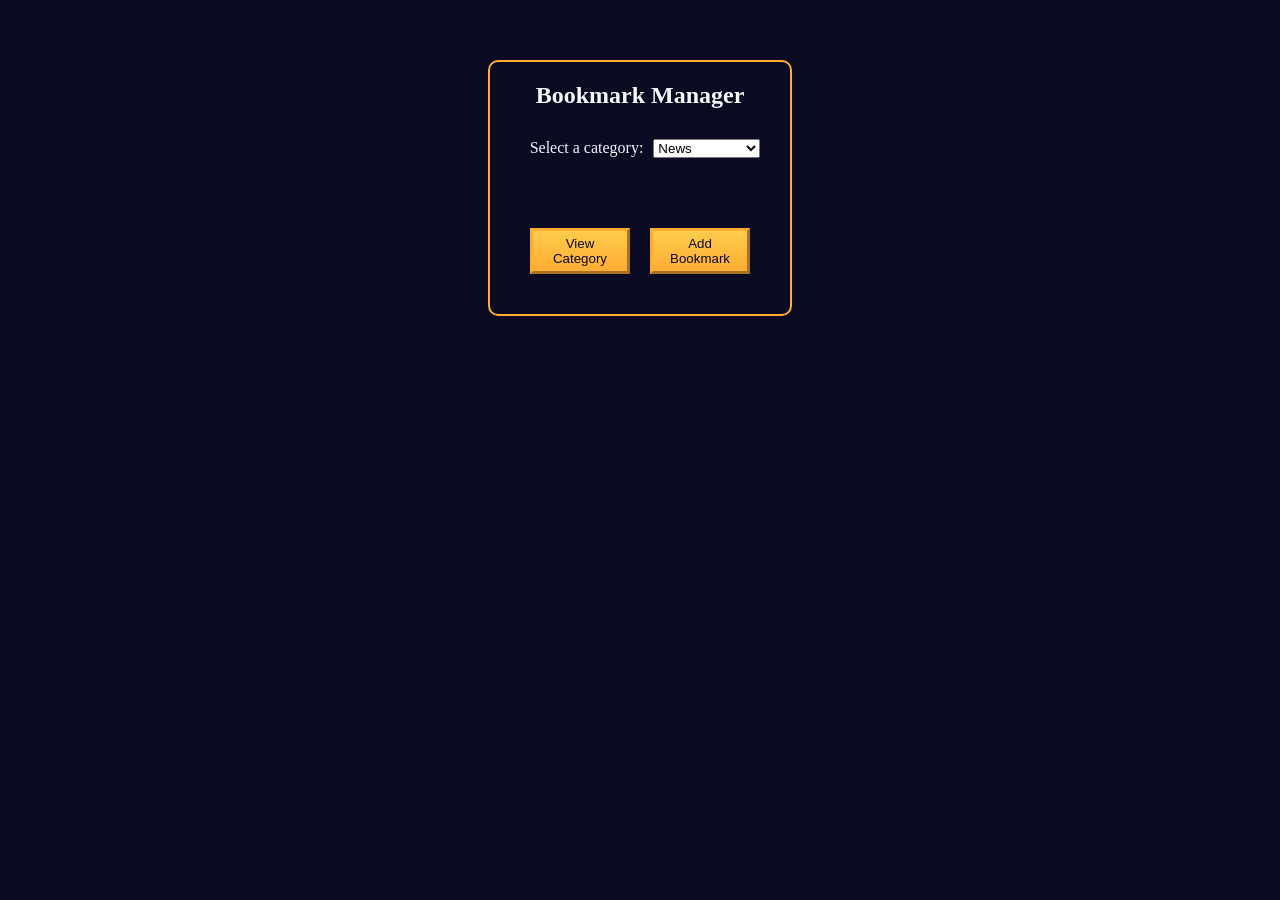
<file: Bookmark Manager App/index.html>
<!DOCTYPE html>
<html lang="en">

<head>
    <meta charset="utf-8">
    <meta name="viewport" content="width=device-width, initial-scale=0.0">
    <title>Bookmark Manager</title>
    <link rel="stylesheet" href="styles.css">
</head>

<body>
    <main>
        <section id="main-section">
            <h1>Bookmark Manager</h1>
            <div id="dropdown">
                <label for="category-dropdown">Select a category:</label>
                <select id="category-dropdown" name="options">
                    <option value="news" selected>News</option>
                    <option value="entertainment">Entertainment</option>
                    <option value="work">Work</option>
                    <option value="miscellaneous">Miscellaneous</option>
                </select>
            </div>
            <div id="buttons">
                <button type="button" id="view-category-button">View Category</button>
                <button type="button" id="add-bookmark-button">Add Bookmark</button>
            </div>
        </section>

        <section id="form-section" class="hidden">
            <form>
                <h2 class="category-name"></h2>
                <div>
                    <label for="name">Name:</label>
                    <input type="text" id="name">
                </div>
                <div>
                    <label for="url">URL:</label>
                    <input type="text" id="url">
                </div>
                <div>
                    <button type="button" id="close-form-button">Go Back</button>
                    <button type="button" id="add-bookmark-button-form">Add Bookmark</button>
                </div>
            </form>
        </section>

        <section id="bookmark-list-section" class="hidden">
            <h2 class="category-name"></h2>
            <div id="category-list">
            </div>
            <div>
                <button type="button" id="close-list-button">Go Back</button>
                <button type="button" id="delete-bookmark-button">Delete Bookmark</button>
            </div>
        </section>

    </main>
    <script src="script.js"></script>
</body>

</html>
</file>
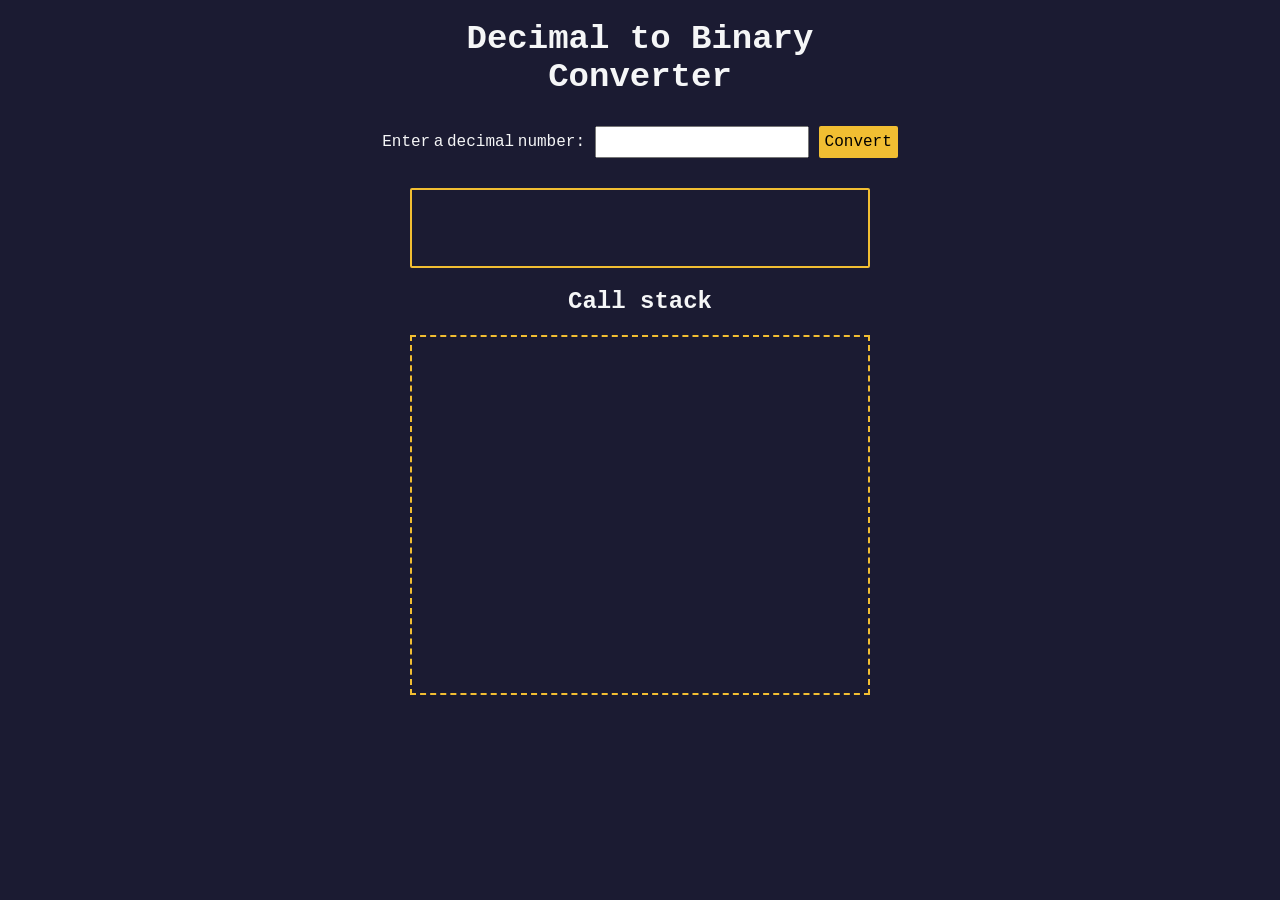
<file: Decimal to Binary Converter/index.html>
<!DOCTYPE html>
<html lang="en">
  <head>
    <meta charset="UTF-8" />
    <meta http-equiv="X-UA-Compatible" content="IE=edge" />
    <meta name="viewport" content="width=device-width, initial-scale=1.0" />
    <title>Decimal to Binary Converter</title>
    <link rel="stylesheet" href="styles.css" />
  </head>
  <body>
    <h1>
      Decimal to Binary <br />
      Converter
    </h1>
    <section class="input-container">
      <label for="number-input">Enter a decimal number:</label>
      <input
        value=""
        type="number"
        name="decimal number input"
        id="number-input"
        class="number-input"
      />
      <button class="convert-btn" id="convert-btn">Convert</button>
    </section>
    <section class="output-container">
      <output id="result" for="number-input"></output>
      <h2>Call stack</h2>
      <div id="animation-container"></div>
    </section>
    <script src="script.js"></script>
  </body>
</html>
</file>
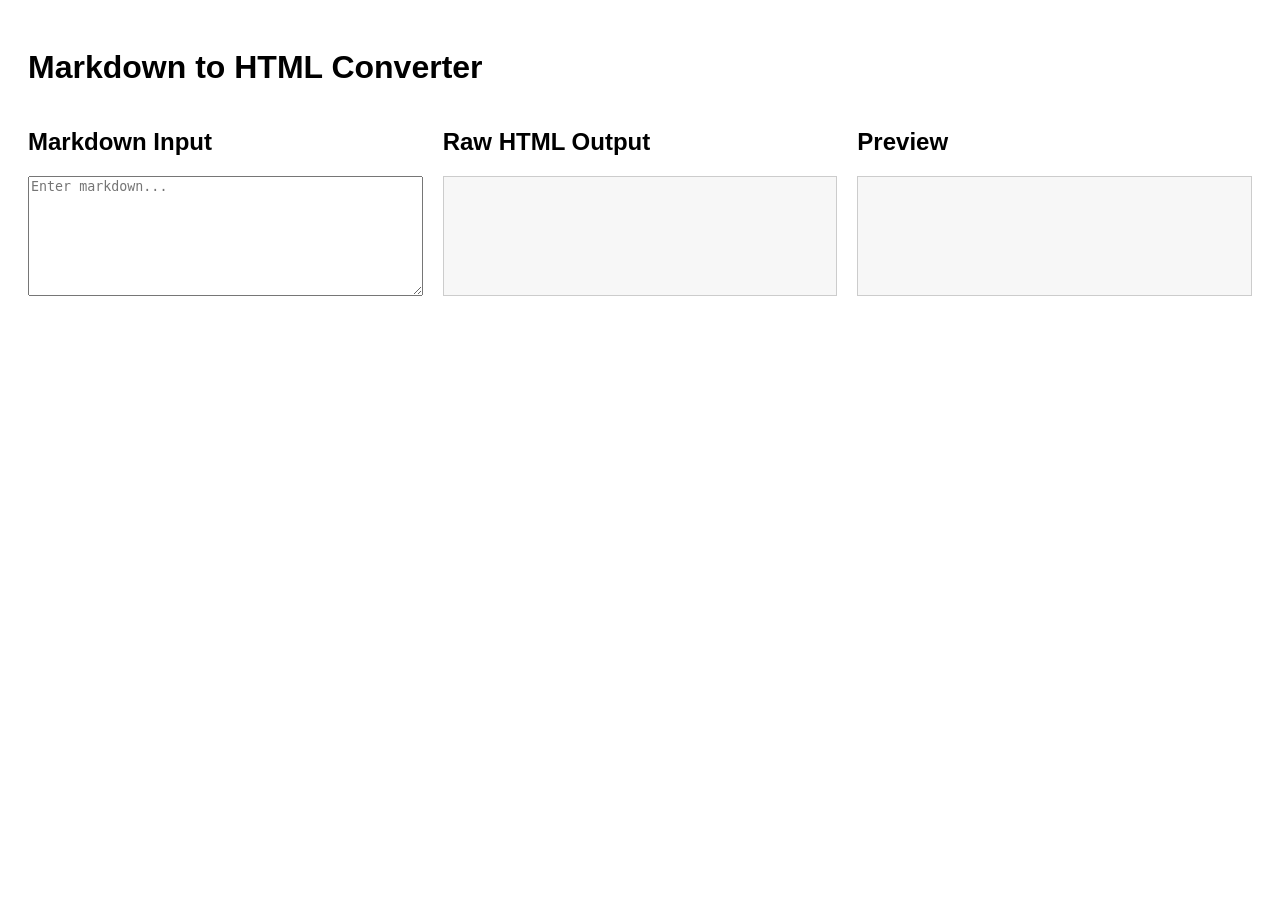
<file: Markdown_to_HTML_Converter/index.html>
<!DOCTYPE html>
<html lang="en">
<head>
  <meta charset="UTF-8">
  <meta name="viewport" content="width=device-width, initial-scale=1.0">
  <title>Markdown to HTML Converter</title>
  <link rel="stylesheet" href="styles.css">
</head>
<body>

<h1>Markdown to HTML Converter</h1>

<div id="container">

  <div class="container">
    <h2>Markdown Input</h2>
    <textarea id="markdown-input" placeholder="Enter markdown..."></textarea>
  </div>

  <div class="container">
    <h2>Raw HTML Output</h2>
    <div id="html-output"></div>
  </div>

  <div class="container">
    <h2>Preview</h2>
    <div id="preview"></div>
  </div>

</div>

<script src="script.js"></script>

</body>
</html>
</file>
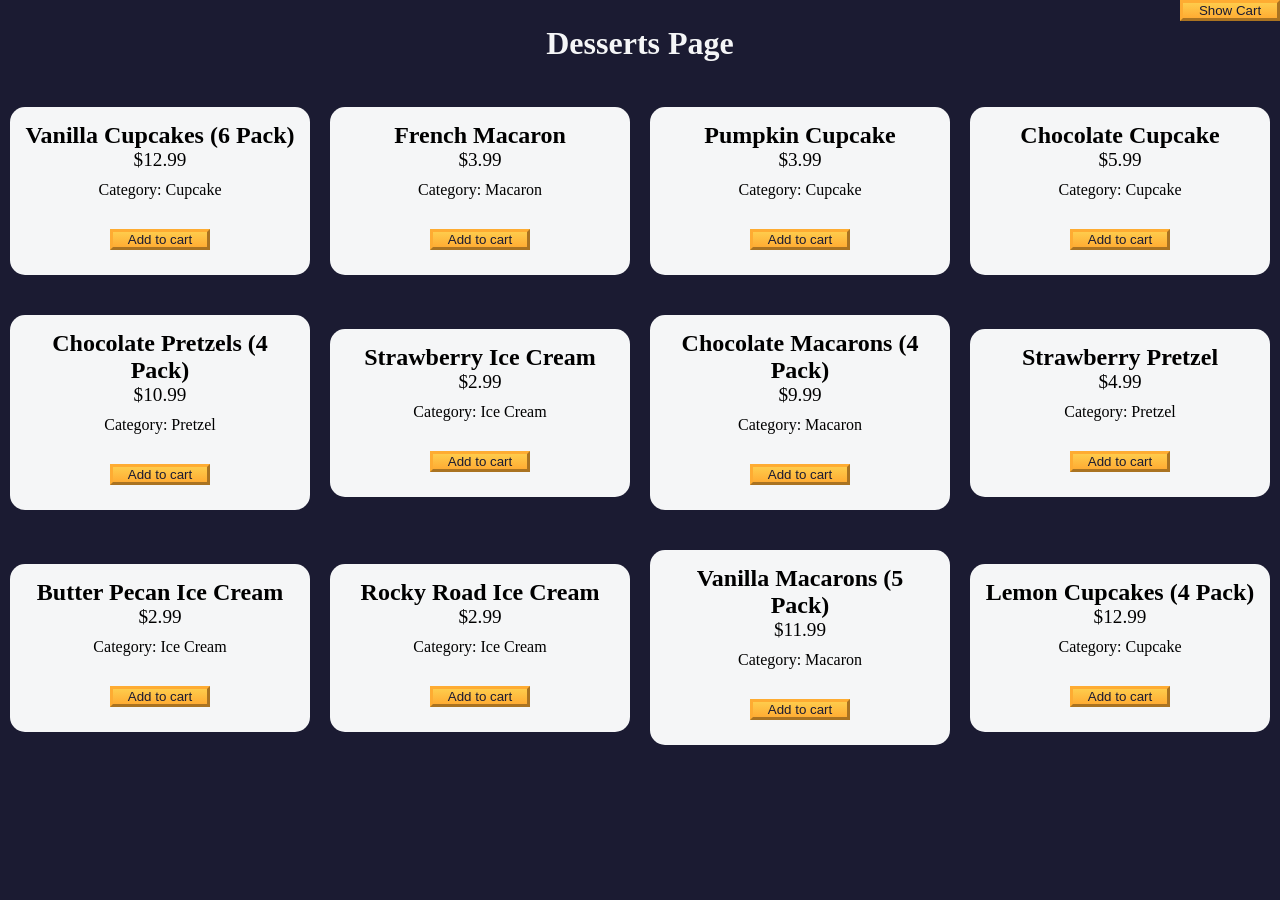
<file: Shopping Cart/index.html>
<!DOCTYPE html>
<html lang="en">
  <head>
    <meta charset="UTF-8" />
    <meta http-equiv="X-UA-Compatible" content="IE=edge" />
    <meta name="viewport" content="width=device-width, initial-scale=1.0" />
    <title>freeCodeCamp Shopping Cart</title>
    <link rel="stylesheet" href="./styles.css" />
  </head>
  <body>
    <header>
      <h1 class="title">Desserts Page</h1>
    </header>
    <main>
      <button id="cart-btn" type="button" class="btn">
        <span id="show-hide-cart">Show</span> Cart
      </button>
      <div id="cart-container">
        <button class="btn" id="clear-cart-btn">Clear Cart</button>
        <div id="products-container"></div>
        <p>Total number of items: <span id="total-items">0</span></p>
        <p>Subtotal: <span id="subtotal">$0</span></p>
        <p>Taxes: <span id="taxes">$0</span></p>
        <p>Total: <span id="total">$0</span></p>
      </div>
      <div id="dessert-card-container"></div>
    </main>
    <script src="./script.js"></script>
  </body>
</html>
</file>
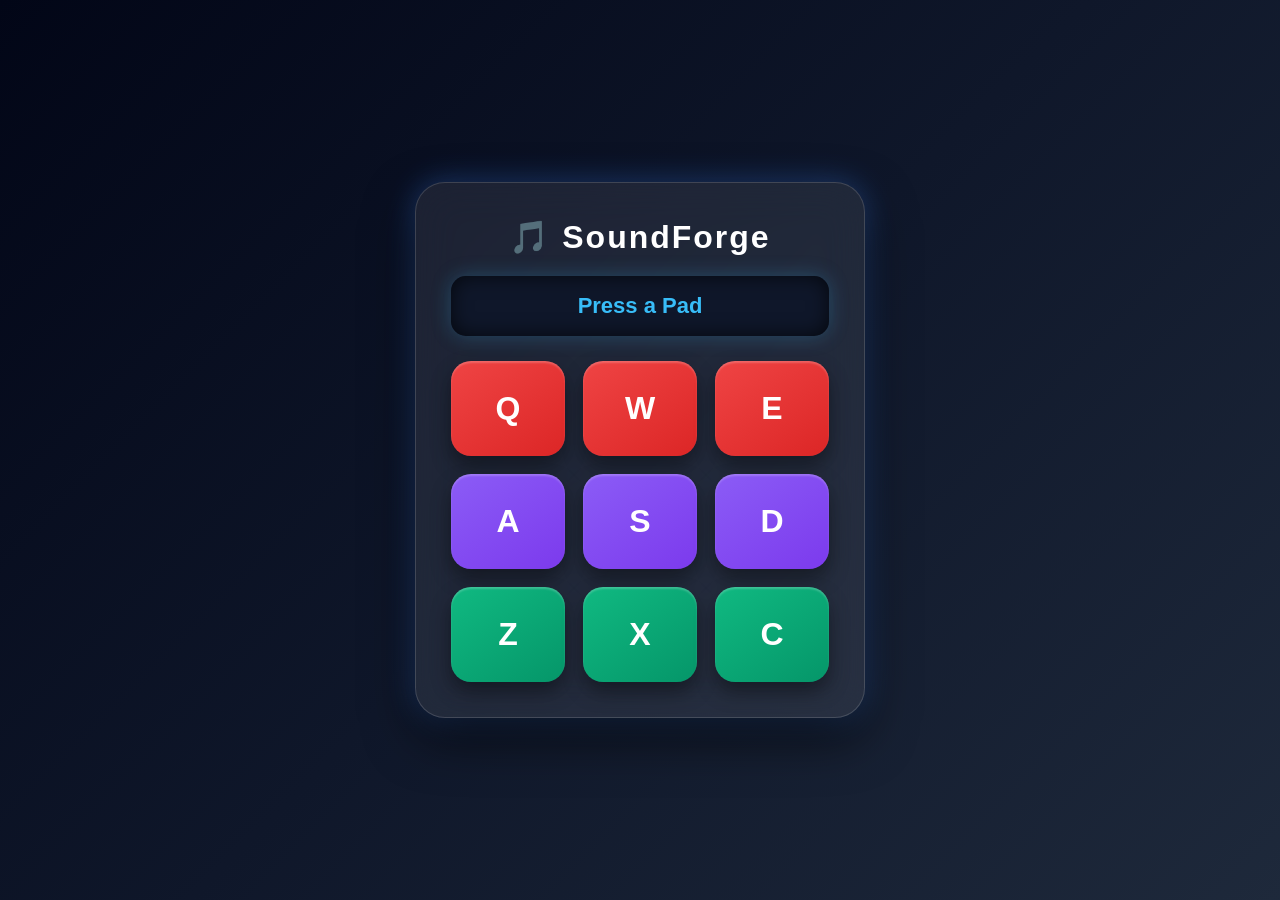
<file: SoundForge Drum Machine/index.html>
<!DOCTYPE html>
<html lang="en">
<head>
  <meta charset="UTF-8">
  <meta name="viewport" content="width=device-width, initial-scale=1.0">
  <title>SoundForge Drum Machine</title>
  <link rel="stylesheet" href="styles.css">
</head>
<body>

<div id="drum-machine">

  <h1 class="title">🎵 SoundForge</h1>

  <p id="display">Press a Pad</p>

  <div id="pad-bank">

    <button class="drum-pad" id="Heater-1">
      Q
      <audio class="clip" id="Q"
        src="https://cdn.freecodecamp.org/curriculum/drum/Heater-1.mp3">
      </audio>
    </button>

    <button class="drum-pad" id="Heater-2">
      W
      <audio class="clip" id="W"
        src="https://cdn.freecodecamp.org/curriculum/drum/Heater-2.mp3">
      </audio>
    </button>

    <button class="drum-pad" id="Heater-3">
      E
      <audio class="clip" id="E"
        src="https://cdn.freecodecamp.org/curriculum/drum/Heater-3.mp3">
      </audio>
    </button>

    <button class="drum-pad" id="Heater-4">
      A
      <audio class="clip" id="A"
        src="https://cdn.freecodecamp.org/curriculum/drum/Heater-4_1.mp3">
      </audio>
    </button>

    <button class="drum-pad" id="Clap">
      S
      <audio class="clip" id="S"
        src="https://cdn.freecodecamp.org/curriculum/drum/Heater-6.mp3">
      </audio>
    </button>

    <button class="drum-pad" id="Open-HH">
      D
      <audio class="clip" id="D"
        src="https://cdn.freecodecamp.org/curriculum/drum/Dsc_Oh.mp3">
      </audio>
    </button>

    <button class="drum-pad" id="Kick-n-Hat">
      Z
      <audio class="clip" id="Z"
        src="https://cdn.freecodecamp.org/curriculum/drum/Kick_n_Hat.mp3">
      </audio>
    </button>

    <button class="drum-pad" id="Kick">
      X
      <audio class="clip" id="X"
        src="https://cdn.freecodecamp.org/curriculum/drum/RP4_KICK_1.mp3">
      </audio>
    </button>

    <button class="drum-pad" id="Closed-HH">
      C
      <audio class="clip" id="C"
        src="https://cdn.freecodecamp.org/curriculum/drum/Cev_H2.mp3">
      </audio>
    </button>

  </div>

</div>

<script src="script.js"></script>

</body>
</html>
</file>
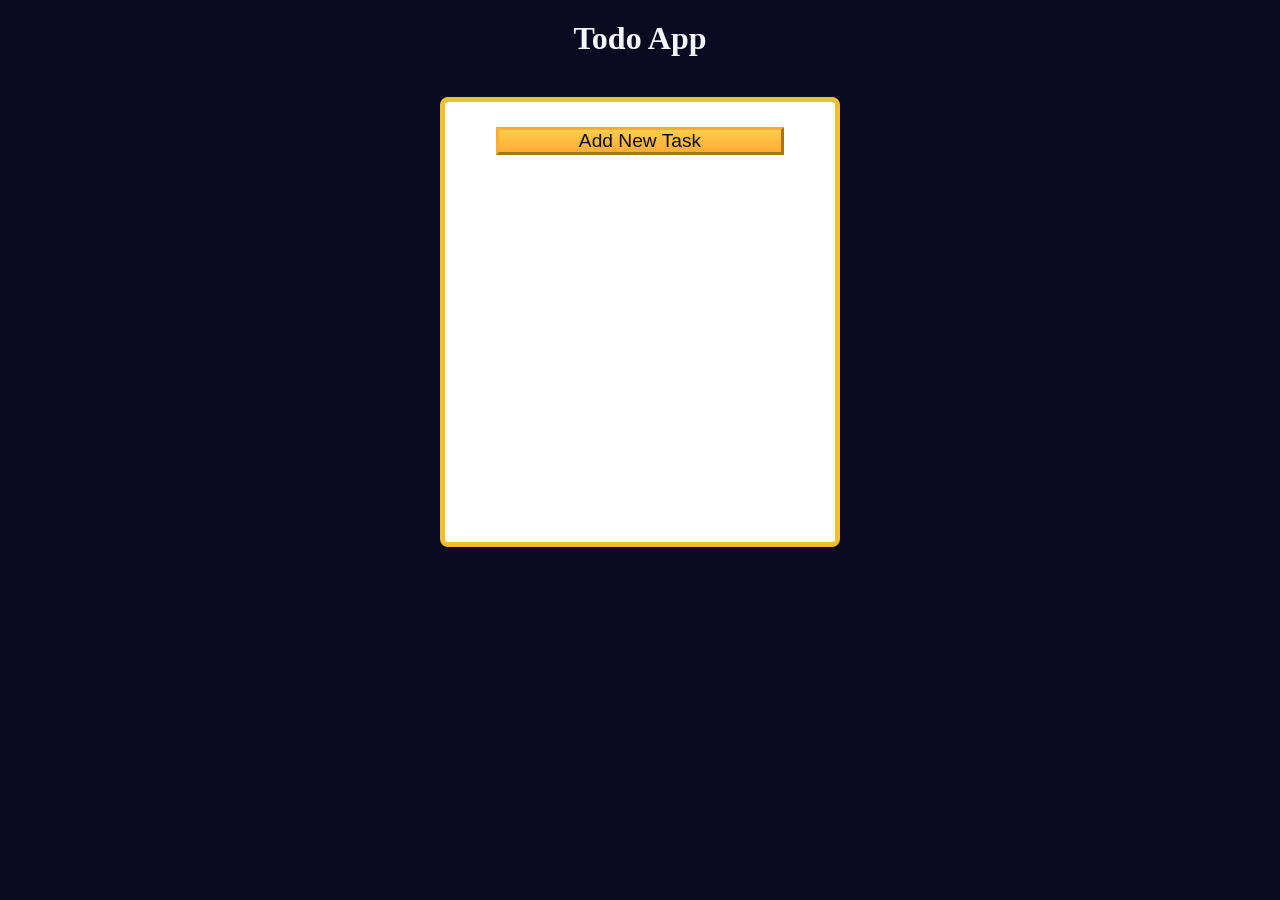
<file: Todo App using Local Storage/index.html>
<!DOCTYPE html>
<html lang="en">

<head>
  <meta charset="UTF-8" />
  <meta http-equiv="X-UA-Compatible" content="IE=edge" />
  <meta name="viewport" content="width=device-width, initial-scale=1.0" />
  <title>Learn localStorage by Building a Todo App</title>
  <link rel="stylesheet" href="styles.css" />
</head>

<body>
  <main>
    <h1>Todo App</h1>
    <div class="todo-app">
      <button id="open-task-form-btn" class="btn large-btn">
        Add New Task
      </button>
      <form class="task-form hidden" id="task-form">
        <div class="task-form-header">
          <button id="close-task-form-btn" class="close-task-form-btn" type="button" aria-label="close">
            <svg class="close-icon" xmlns="http://www.w3.org/2000/svg" viewBox="0 0 48 48" width="48px" height="48px"><path fill="#F44336" d="M21.5 4.5H26.501V43.5H21.5z" transform="rotate(45.001 24 24)" /><path fill="#F44336" d="M21.5 4.5H26.5V43.501H21.5z" transform="rotate(135.008 24 24)" /></svg>
          </button>
        </div>
        <div class="task-form-body">
          <label class="task-form-label" for="title-input">Title</label>
          <input required type="text" class="form-control" id="title-input" value="" />
          <label class="task-form-label" for="date-input">Date</label>
          <input type="date" class="form-control" id="date-input" value="" />
          <label class="task-form-label" for="description-input">Description</label>
          <textarea class="form-control" id="description-input" cols="30" rows="5"></textarea>
        </div>
        <div class="task-form-footer">
          <button id="add-or-update-task-btn" class="btn large-btn" type="submit">
            Add Task
          </button>
        </div>
      </form>
      <dialog id="confirm-close-dialog">
        <form method="dialog">
          <p class="discard-message-text">Discard unsaved changes?</p>
          <div class="confirm-close-dialog-btn-container">
            <button id="cancel-btn" class="btn">
              Cancel
            </button>
            <button id="discard-btn" class="btn">
              Discard
            </button>
          </div>
        </form>
      </dialog>
      <div id="tasks-container"></div>
    </div>
  </main>
  <script src="script.js"></script>
</body>

</html>
</file>
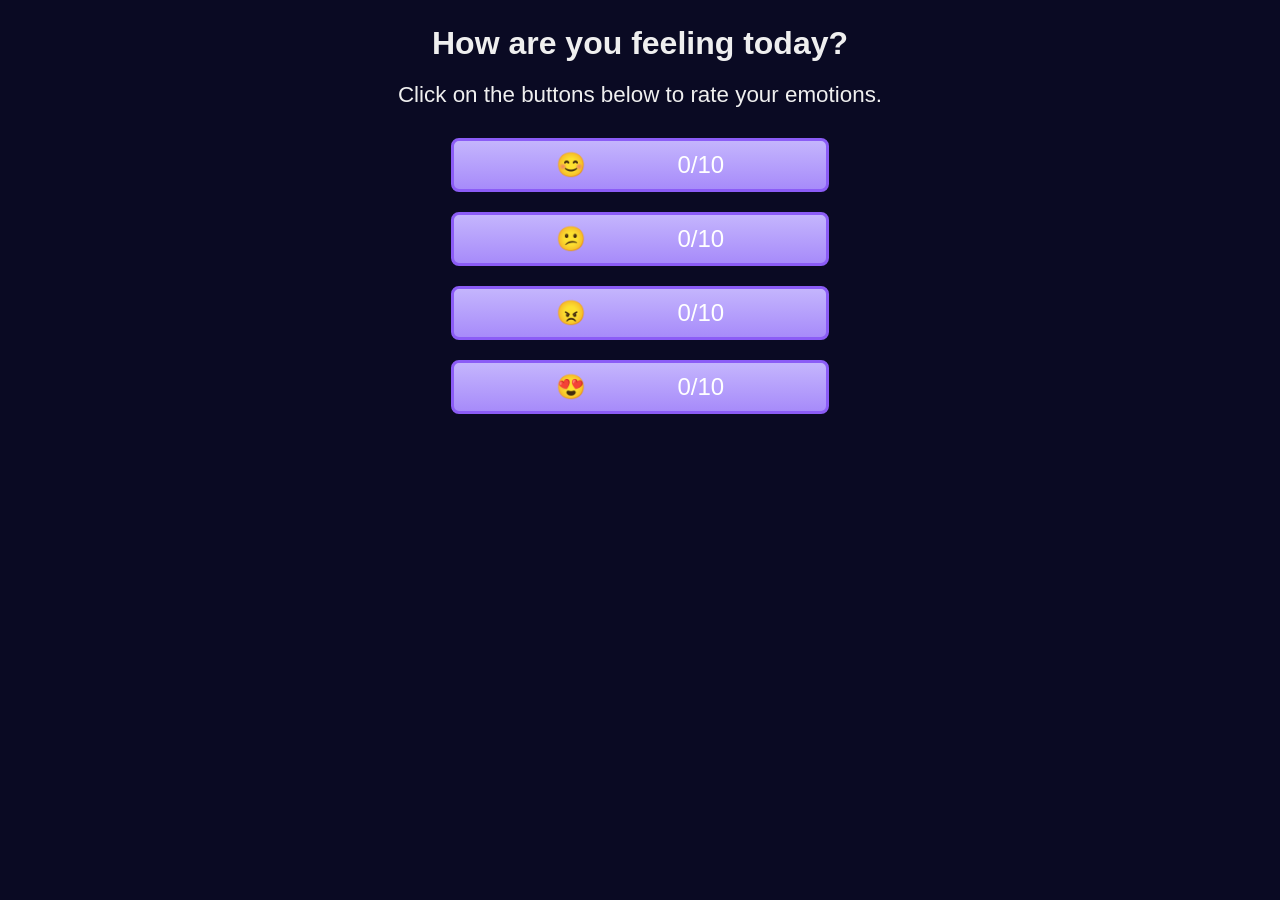
<file: Dom_Manupulation_Events_And_APIs_Note/Emoji Reactor App/index.html>
<!DOCTYPE html>
<html lang="en">

<head>
  <meta charset="UTF-8" />
  <meta name="viewport" content="width=device-width, initial-scale=1.0" />
  <title>Emoji Reactor</title>
  <link rel="stylesheet" href="./styles.css" />
</head>
<body>
  <main>
    <h1 class="title">How are you feeling today?</h1>
    <p class="description">
      Click on the buttons below to rate your emotions.
    </p>
    <div class="btn-container">
      <button id="happy-btn" class="emoji-btn" aria-label="Happy face emoji">
        <span role="img" aria-hidden="true">😊</span>
        <span class="count">0/10</span>
      </button>
      <button
        id="confused-btn"
        class="emoji-btn"
        aria-label="Confused face emoji"
      >
        <span role="img" aria-hidden="true">😕</span>
        <span class="count">0/10</span>
      </button>
      <button id="sad-btn" class="emoji-btn" aria-label="Angry face emoji">
        <span role="img" aria-hidden="true">😠</span>
        <span class="count">0/10</span>
      </button>
      <button
        id="loving-btn"
        class="emoji-btn"
        aria-label="Loving face emoji"
      >
        <span role="img" aria-hidden="true">😍</span>
        <span class="count">0/10</span>
      </button>
    </div>
  </main>
  <script src="./script.js"></script>
</body>
</html>
</file>
<file: Bookmark Manager App/styles.css>
:root {
  --light-grey: #f5f6f7;
  --dark-grey: #0a0a23;
  --yellow: #f1be32;
  --golden-yellow: #feac32;
}

*,
*::before,
*::after {
  margin: 0;
  padding: 0;
  box-sizing: border-box;
}

main {
  display: flex;
  justify-content: center;
}

body {
  background-color: var(--dark-grey);
}

.hidden {
  display: none;
}

section {
  display: flex;
  flex-direction: column;
  justify-content: center;
}

select,
input,
label {
  margin-left: 10px;
}

div {
  padding: 30px;
  display: flex;
  justify-content: center;
}

.close-form-button {
  background: none;
  border: none;
  cursor: pointer;
}

h1, h2 {
  margin-top: 20px;
  text-align: center;
}

#category-list {
  text-align: center;
  display: flex;
  flex-direction: column;
  justify-content: flex-start;
  background-color: var(--light-grey);
  align-self: center;
  width: 80%;
  margin-top: 15px;
  border-radius: 10px;
}

#category-list,
h1,
h2,
label {
  color: var(--light-grey);
}

#category-list p {
  color: var(--dark-grey);
}

button {
  cursor: pointer;
  padding: 5px;
  width: 100px;
  margin: 10px;
  color: var(--dark-grey);
  background-color: var(--golden-yellow);
  background-image: linear-gradient(#fecc4c, #ffac33);
  border-color: var(--golden-yellow);
  border-width: 3px;
}

button:hover {
  background-image: linear-gradient(#ffcc4c, #f89808);
}

section {
  margin-top: 60px;
  border: 2px solid var(--golden-yellow);
  width: fit-content;
  border-radius: 10px;
}
</file>
<file: Decimal to Binary Converter/styles.css>
*,
*::before,
*::after {
  box-sizing: border-box;
  margin: 0;
  padding: 0;
}

:root {
  --light-grey: #f5f6f7;
  --dark-blue: #1b1b32;
  --orange: #f1be32;
}

body {
  display: flex;
  flex-direction: column;
  align-items: center;
  font-family: Menlo, Consolas, Monaco, Liberation Mono, Lucida Console,
    monospace;
  font-size: 1.125rem;
  color: var(--light-grey);
  background-color: var(--dark-blue);
  padding: 0 4px;
}

h1 {
  font-size: 2.125rem;
  text-align: center;
  margin: 20px 0;
}

h2 {
  font-size: 1.5rem;
  text-align: center;
  margin: 20px 0;
}

.input-container {
  display: flex;
  flex-direction: column;
  gap: 10px;
  justify-content: center;
  align-items: center;
  width: clamp(320px, 50vw, 460px);
  margin: 10px auto;
}

.input-container label {
  white-space: nowrap;
  word-spacing: -6px;
}

.convert-btn {
  font-size: inherit;
  font-family: inherit;
  background-color: var(--orange);
  width: 100%;
  height: 2rem;
  padding: 0 6px;
  border: none;
  border-radius: 2px;
  cursor: pointer;
}

.number-input {
  font-size: inherit;
  padding: 0.3rem;
  width: 100%;
}

.output-container {
  margin-inline: auto;
  width: clamp(320px, 50vw, 460px);
}

#result {
  display: flex;
  align-items: center;
  justify-content: center;
  font-size: 2rem;
  text-align: center;
  min-height: 80px;
  margin-block-start: 20px;
  padding: 15px;
  border: 2px solid var(--orange);
  border-radius: 2px;
}

#animation-container {
  display: flex;
  flex-direction: column-reverse;
  justify-content: end;
  gap: 1rem;
  margin-block-end: 1rem;
  min-height: 40vh;
  border: 2px dashed var(--orange);
  padding: 1rem;
}

.animation-frame {
  font-family: -apple-system, BlinkMacSystemFont, avenir next, avenir, segoe ui,
    helvetica neue, helvetica, Cantarell, Ubuntu, roboto, noto, arial,
    sans-serif;
  padding: 15px 10px;
  border: 5px solid var(--orange);
  font-size: 1.2rem;
  text-align: center;
}

@media screen and (min-width: 36em) {
  body {
    font-size: 1rem;
  }

  .input-container {
    flex-direction: row;
    width: unset;
  }

  .number-input {
    width: unset;
  }
}
</file>
<file: Markdown_to_HTML_Converter/styles.css>
*{
  box-sizing:border-box;
}

body{
  font-family:Arial,Helvetica,sans-serif;
  padding:20px;
}

#markdown-input{
  width:100%;
  height:120px;
}

#html-output,
#preview{
  width:100%;
  min-height:120px;
  border:1px solid #ccc;
  padding:10px;
  white-space:pre-wrap;
  background:#f7f7f7;
}

.container{
  margin-bottom:20px;
}

.highlight{
  background:yellow;
}

img{
  max-width:100%;
}

@media(min-width:700px){

#container{
display:flex;
gap:20px;
}

.container{
flex:1;
}

}
</file>
<file: Shopping Cart/styles.css>
*,
*::before,
*::after {
  margin: 0;
  padding: 0;
  box-sizing: border-box;
}

:root {
  --dark-grey: #1b1b32;
  --light-grey: #f5f6f7;
  --black: #000;
  --white: #fff;
  --grey: #3b3b4f;
  --golden-yellow: #fecc4c;
  --yellow: #ffcc4c;
  --gold: #feac32;
  --orange: #ffac33;
  --dark-orange: #f89808;
}

body {
  background-color: var(--dark-grey);
}

.title {
  color: var(--light-grey);
  text-align: center;
  margin: 25px 0;
}

#dessert-card-container {
  display: flex;
  flex-direction: column;
  flex-wrap: wrap;
  align-items: center;
}

.dessert-card {
  background-color: var(--light-grey);
  padding: 15px;
  text-align: center;
  border-radius: 15px;
  margin: 20px 10px;
}

.dessert-price {
  font-size: 1.2rem;
}

.btn {
  display: block;
  cursor: pointer;
  width: 100px;
  color: var(--dark-grey);
  background-color: var(--gold);
  background-image: linear-gradient(var(--golden-yellow), var(--orange));
  border-color: var(--gold);
  border-width: 3px;
}

.btn:hover {
  background-image: linear-gradient(var(--yellow), var(--dark-orange));
}

#cart-btn {
  position: absolute;
  top: 0;
  right: 0;
}

.add-to-cart-btn {
  margin: 30px auto 10px;
}

#cart-container {
  display: none;
  position: absolute;
  top: 60px;
  right: 0;
  background-color: var(--light-grey);
  width: 200px;
  height: 400px;
  border: 8px double var(--black);
  border-radius: 15px;
  text-align: center;
  font-size: 1.2rem;
  overflow-y: scroll;
}

.product {
  margin: 25px 0;
}

.product-count {
  display: inline-block;
  margin-right: 10px;
}

.product-category {
  margin: 10px 0;
}

@media (min-width: 768px) {
  #dessert-card-container {
    flex-direction: row;
  }

  .dessert-card {
    flex: 1 0 21%;
  }

  #cart-container {
    width: 300px;
  }
}
</file>
<file: SoundForge Drum Machine/styles.css>
*{
    margin:0;
    padding:0;
    box-sizing:border-box;
    font-family:Arial, Helvetica, sans-serif;
}

body{
    min-height:100vh;
    display:flex;
    justify-content:center;
    align-items:center;
    background:
    linear-gradient(135deg,#020617,#0f172a,#1e293b);
}

#drum-machine{
    width:450px;
    padding:35px;
    border-radius:30px;
    background:rgba(255,255,255,0.08);
    backdrop-filter:blur(20px);
    border:1px solid rgba(255,255,255,0.15);
    box-shadow:
        0 20px 50px rgba(0,0,0,.6),
        0 0 30px rgba(59,130,246,.4);
}

.title{
    text-align:center;
    color:white;
    margin-bottom:20px;
    letter-spacing:2px;
}

#display{
    height:60px;
    background:#0f172a;
    color:#38bdf8;
    border-radius:15px;
    display:flex;
    justify-content:center;
    align-items:center;
    font-size:22px;
    font-weight:bold;
    margin-bottom:25px;
    box-shadow:
        inset 0 0 20px rgba(0,0,0,.7),
        0 0 20px rgba(56,189,248,.25);
}

#pad-bank{
    display:grid;
    grid-template-columns:repeat(3,1fr);
    gap:18px;
}

.drum-pad{
    height:95px;
    border:none;
    border-radius:20px;
    font-size:32px;
    font-weight:bold;
    color:white;
    cursor:pointer;
    transition:all .2s;
    box-shadow:
        0 10px 20px rgba(0,0,0,.4),
        inset 0 2px 2px rgba(255,255,255,.2);
}

.drum-pad:nth-child(1),
.drum-pad:nth-child(2),
.drum-pad:nth-child(3){
    background:linear-gradient(145deg,#ef4444,#dc2626);
}

.drum-pad:nth-child(4),
.drum-pad:nth-child(5),
.drum-pad:nth-child(6){
    background:linear-gradient(145deg,#8b5cf6,#7c3aed);
}

.drum-pad:nth-child(7),
.drum-pad:nth-child(8),
.drum-pad:nth-child(9){
    background:linear-gradient(145deg,#10b981,#059669);
}

.drum-pad:hover{
    transform:translateY(-6px);
}

.drum-pad.active{
    transform:scale(.9);
    box-shadow:0 0 35px #38bdf8;
}

@media(max-width:500px){

    #drum-machine{
        width:95%;
        padding:20px;
    }

    .drum-pad{
        height:75px;
        font-size:25px;
    }
}
</file>
<file: Todo App using Local Storage/styles.css>
:root {
  --white: #fff;
  --light-grey: #f5f6f7;
  --dark-grey: #0a0a23;
  --yellow: #f1be32;
  --golden-yellow: #feac32;
}

*,
*::before,
*::after {
  margin: 0;
  padding: 0;
  box-sizing: border-box;
}

body {
  background-color: var(--dark-grey);
}

main {
  display: flex;
  flex-direction: column;
  justify-content: center;
  align-items: center;
}

h1 {
  color: var(--light-grey);
  margin: 20px 0 40px 0;
}

.todo-app {
  background-color: var(--white);
  width: 300px;
  height: 350px;
  border: 5px solid var(--yellow);
  border-radius: 8px;
  padding: 15px;
  position: relative;
  display: flex;
  flex-direction: column;
  gap: 10px;
}

.btn {
  cursor: pointer;
  width: 100px;
  margin: 10px;
  color: var(--dark-grey);
  background-color: var(--golden-yellow);
  background-image: linear-gradient(#fecc4c, #ffac33);
  border-color: var(--golden-yellow);
  border-width: 3px;
}

.btn:hover {
  background-image: linear-gradient(#ffcc4c, #f89808);
}

.large-btn {
  width: 80%;
  font-size: 1.2rem;
  align-self: center;
  justify-self: center;
}

.close-task-form-btn {
  background: none;
  border: none;
  cursor: pointer;
}

.close-icon {
  width: 20px;
  height: 20px;
}

.task-form {
  display: flex;
  position: absolute;
  top: 50%;
  left: 50%;
  transform: translate(-50%, -50%);
  background-color: var(--white);
  border-radius: 5px;
  padding: 15px;
  width: 300px;
  height: 350px;
  flex-direction: column;
  justify-content: space-between;
  overflow: auto;
}

.task-form-header {
  display: flex;
  justify-content: flex-end;
}

.task-form-body {
  display: flex;
  flex-direction: column;
  justify-content: space-around;
}

.task-form-footer {
  display: flex;
  justify-content: center;
}

.task-form-label,
#title-input,
#date-input,
#description-input {
  display: block;
}

.task-form-label {
  margin-bottom: 5px;
  font-size: 1.3rem;
  font-weight: bold;
}

#title-input,
#date-input,
#description-input {
  width: 100%;
  margin-bottom: 10px;
  padding: 2px;
}

#confirm-close-dialog {
  padding: 10px;
  margin: 10px auto;
  border-radius: 15px;
}

.confirm-close-dialog-btn-container {
  display: flex;
  justify-content: center;
  margin-top: 10px;
}

.discard-message-text {
  font-weight: bold;
  font-size: 1.5rem;
}

#tasks-container {
  height: 100%;
  overflow-y: auto;
}

.task {
  margin: 5px 0;
}

.hidden {
  display: none;
}

@media (min-width: 576px) {
  .todo-app,
  .task-form {
    width: 400px;
    height: 450px;
  }

  .task-form-label {
    font-size: 1.5rem;
  }

  #title-input,
  #date-input {
    height: 2rem;
  }

  #title-input,
  #date-input,
  #description-input {
    padding: 5px;
    margin-bottom: 20px;
  }
}
</file>
<file: Dom_Manupulation_Events_And_APIs_Note/Emoji Reactor App/styles.css>
*,
*::before,
*::after {
  box-sizing: border-box;
  margin: 0;
  padding: 0;
}

:root {
  --light-grey: #efefef;
  --white: #ffffff;
  --very-dark-blue: #0a0a23;
  --light-purple: #a78bfa;
  --very-light-purple: #c4b5fd;
  --purple: #8b5cf6;
}

body {
  background-color: var(--very-dark-blue);
  color: var(--light-grey);
  font-family: sans-serif;
}

main {
  text-align: center;
  padding: 10px;
}

.btn-container,
button {
  display: flex;
  justify-content: space-evenly;
  align-items: center;
}

.btn-container {
  flex-direction: column;
}

.emoji-btn {
  width: 70%;
  cursor: pointer;
  color: var(--white);
  background-color: var(--light-purple);
  background-image: linear-gradient(
    to bottom,
    var(--very-light-purple),
    var(--light-purple)
  );
  border: 3px solid var(--purple);
  border-radius: 8px;
  padding: 10px;
  font-size: 1.5rem;
  margin: 10px 0;
  transition: background-color 0.3s ease, transform 0.2s ease;
}

@media (min-width: 768px) {
  .emoji-btn {
    width: 30%;
  }
}

.emoji-btn:hover {
  background-color: var(--purple);
  background-image: none;
}

.title {
  margin-top: 15px;
  font-size: 2rem;
}

.description {
  font-size: 1.4rem;
  margin: 20px 0;
}
</file>
